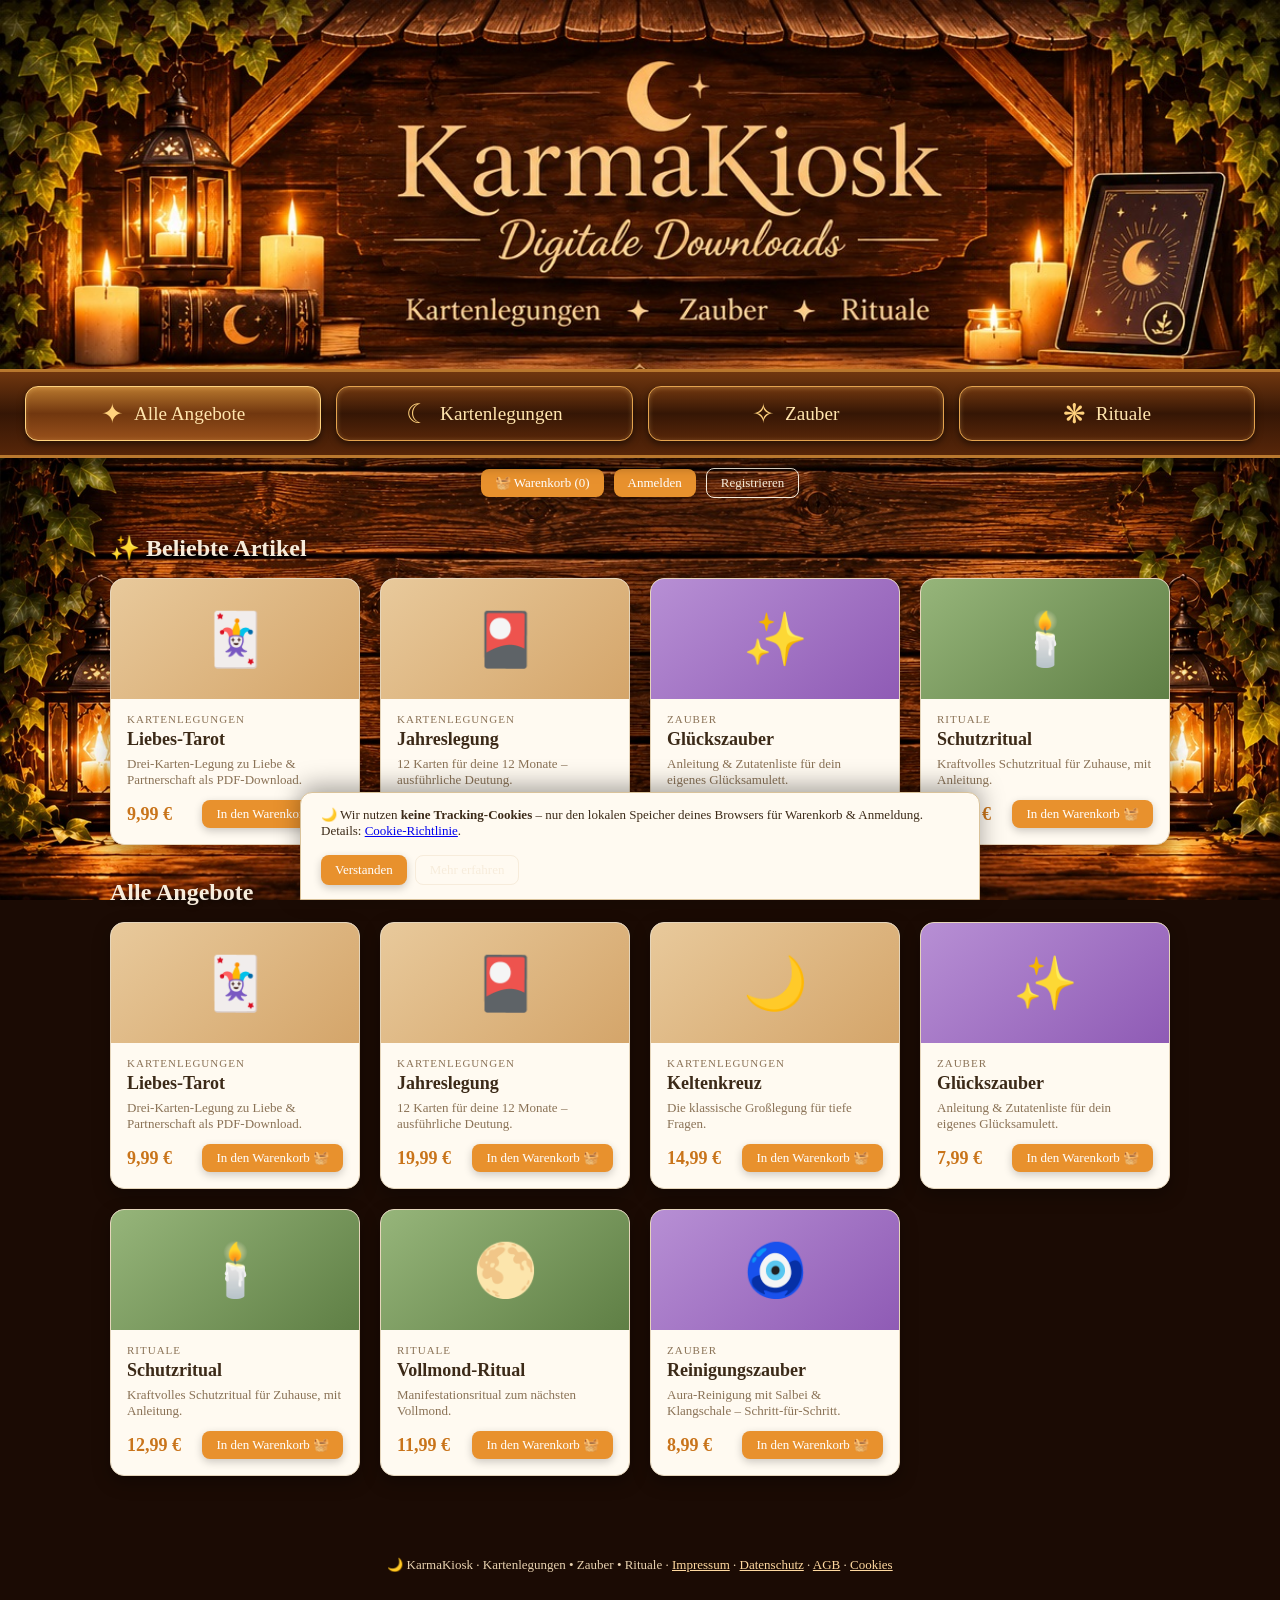
<file: index.html>
<!DOCTYPE html>
<html lang="de">
<head>
    <meta charset="UTF-8">
    <meta name="viewport" content="width=device-width, initial-scale=1.0">
    <title>KarmaKiosk – Digitale Downloads für deine spirituelle Reise</title>
    <link rel="stylesheet" href="css/style.css">
</head>
<body>
<div class="wood-bg">
    <header class="karmakiosk-header">
        <a href="index.html" aria-label="KarmaKiosk Startseite">
            <img
                src="images/karmakiosk-header.jpg"
                alt="KarmaKiosk – Digitale Downloads"
            >
        </a>
    </header>

    <nav class="karmakiosk-navigation">
        <a href="#alle-angebote" data-cat="" class="active">
            <span>✦</span> Alle Angebote
        </a>
        <a href="#kartenlegungen" data-cat="Kartenlegungen">
            <span>☾</span> Kartenlegungen
        </a>
        <a href="#zauber" data-cat="Zauber">
            <span>✧</span> Zauber
        </a>
        <a href="#rituale" data-cat="Rituale">
            <span>❋</span> Rituale
        </a>
    </nav>

    <nav class="user-nav">
        <a class="btn btn-small" href="warenkorb.html">🧺 Warenkorb (<span class="cart-count">0</span>)</a>
        <a class="btn btn-small" href="login.html" id="nav-login">Anmelden</a>
        <a class="btn btn-small btn-outline" href="register.html" id="nav-register">Registrieren</a>
        <a class="btn btn-small" href="admin.html" id="nav-admin" style="display:none">⚙️ Admin</a>
        <span class="user-badge" id="nav-user" style="display:none"></span>
        <button class="btn btn-small btn-outline" id="nav-logout" style="display:none">Abmelden</button>
    </nav>

    <main>
        <section class="section" id="popular-section" style="display:none">
            <h2>✨ Beliebte Artikel</h2>
            <div class="offer-grid" id="popular-grid"></div>
        </section>

        <section class="section">
            <h2 id="offer-heading">Alle Angebote</h2>
            <div class="offer-grid" id="offer-grid"></div>
            <p class="empty" id="offer-empty" style="display:none">In dieser Kategorie gibt es noch keine Angebote. 🌱</p>
        </section>
    </main>

    <footer class="site-footer">
        <p>🌙 KarmaKiosk · Kartenlegungen • Zauber • Rituale · <a href="impressum.html">Impressum</a> · <a href="datenschutz.html">Datenschutz</a> · <a href="agb.html">AGB</a> · <a href="cookies.html">Cookies</a></p>
    </footer>
</div>
<script src="js/shop.js"></script>
<script src="js/cookies.js"></script>
</body>
</html>
</file>
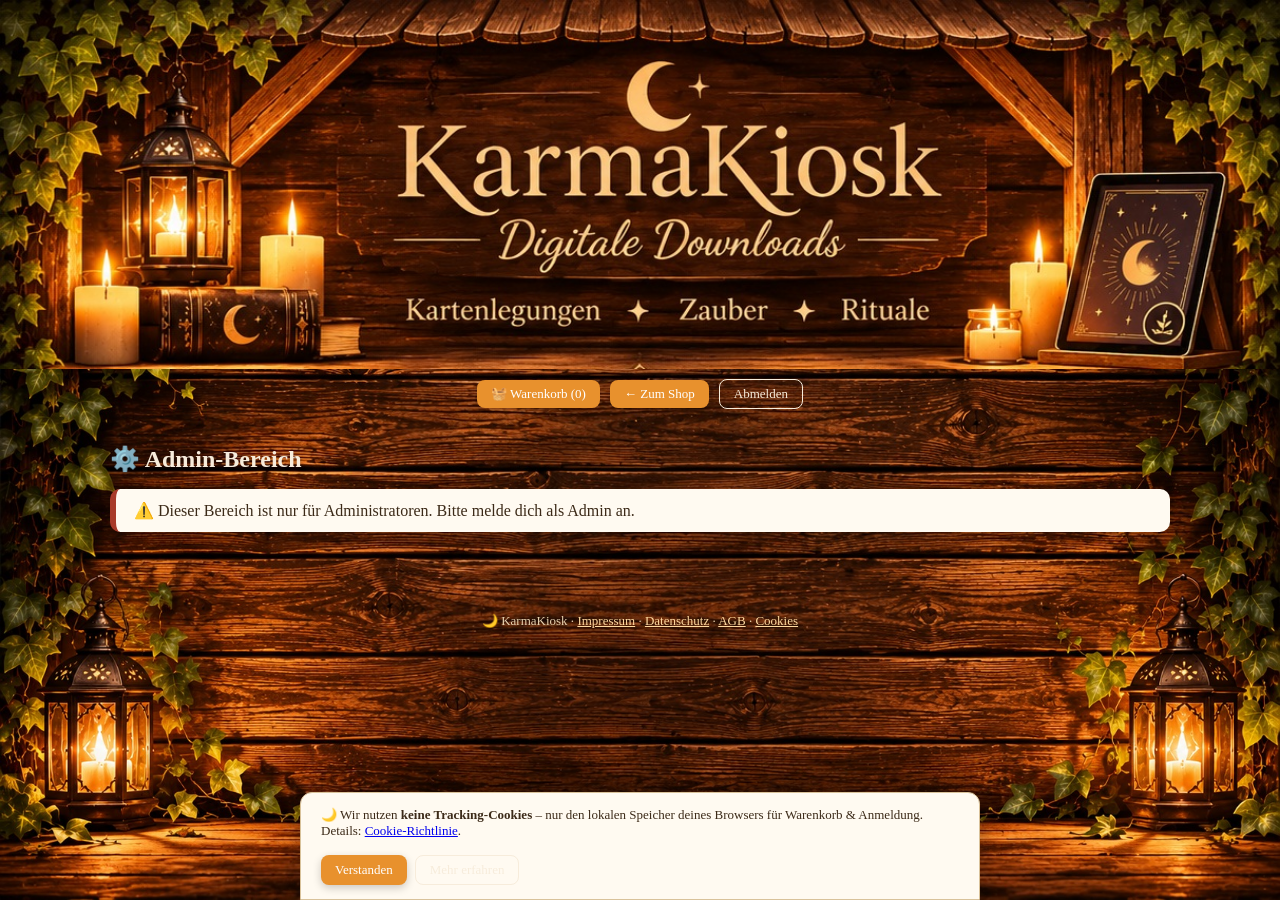
<file: admin.html>
<!DOCTYPE html>
<html lang="de">
<head>
    <meta charset="UTF-8">
    <meta name="viewport" content="width=device-width, initial-scale=1.0">
    <title>Admin-Bereich – KarmaKiosk</title>
    <link rel="stylesheet" href="css/style.css">
</head>
<body>
<div class="wood-bg">
    <header class="karmakiosk-header">
        <a href="index.html" aria-label="KarmaKiosk Startseite">
            <img
                src="images/karmakiosk-header.jpg"
                alt="KarmaKiosk – Digitale Downloads"
            >
        </a>
    </header>
    <nav class="user-nav">
                <a class="btn btn-small" href="warenkorb.html">🧺 Warenkorb (<span class="cart-count">0</span>)</a>
                <a class="btn btn-small" href="index.html">← Zum Shop</a>
                <button class="btn btn-small btn-outline" id="nav-logout" onclick="Shop.logout()">Abmelden</button>
            </nav>

    <main>
        <section class="section">
            <h2>⚙️ Admin-Bereich</h2>
            <p class="flash flash-error" id="no-access" style="display:none">
                ⚠️ Dieser Bereich ist nur für Administratoren. Bitte melde dich als Admin an.
            </p>

            <div id="admin-content">
                <nav class="tabs">
                    <a href="#" class="tab active" id="tab-offers" data-tab="offers">Angebote</a>
                    <a href="#" class="tab" id="tab-users" data-tab="users">Benutzer</a>
                </nav>

                <div id="panel-offers">
                    <div class="admin-actions">
                        <button class="btn" id="btn-new-offer">＋ Neues Angebot</button>
                    </div>

                    <div class="card form-card" id="offer-form-card" style="display:none">
                        <h3 id="offer-form-title">Neues Angebot</h3>
                        <form id="offer-form">
                            <input type="hidden" id="offer-id">
                            <label for="offer-title">Titel *</label>
                            <input type="text" id="offer-title" required>
                            <label for="offer-description">Beschreibung</label>
                            <textarea id="offer-description" rows="4"></textarea>
                            <div class="form-row">
                                <div>
                                    <label for="offer-price">Preis (€)</label>
                                    <input type="text" id="offer-price" placeholder="9,99">
                                </div>
                                <div>
                                    <label for="offer-category">Kategorie</label>
                                    <select id="offer-category">
                                        <option>Kartenlegungen</option>
                                        <option>Zauber</option>
                                        <option>Rituale</option>
                                    </select>
                                </div>
                                <div>
                                    <label for="offer-emoji">Symbol (Emoji)</label>
                                    <input type="text" id="offer-emoji" maxlength="4" value="🔮">
                                </div>
                                <div>
                                    <label for="offer-discount">Rabatt (%)</label>
                                    <input type="number" id="offer-discount" min="0" max="100" step="1" value="0">
                                </div>
                            </div>
                            <div class="form-checks">
                                <label class="check"><input type="checkbox" id="offer-popular"> Als „beliebt“ markieren</label>
                                <label class="check"><input type="checkbox" id="offer-active" checked> Im Shop sichtbar</label>
                            </div>
                            <label for="offer-image">Bild (optional)</label>
                            <input type="file" id="offer-image" accept="image/*">
                            <div class="image-preview" id="image-preview" style="display:none">
                                <img id="image-preview-img" alt="Vorschau">
                                <button type="button" class="btn btn-small btn-danger" id="image-remove">Bild entfernen</button>
                            </div>
                            <div class="form-actions" id="offer-form-actions">
                                <button type="submit" class="btn">Speichern</button>
                                <button type="button" class="btn btn-outline" id="offer-cancel">Abbrechen</button>
                                <button type="button" class="btn btn-danger" id="offer-delete" style="display:none">Entfernen</button>
                            </div>
                        </form>
                    </div>

                    <div class="admin-table-wrap card">
                        <table class="admin-table">
                            <thead>
                                <tr><th>Titel</th><th>Kategorie</th><th>Preis</th><th>Status</th><th>Aktionen</th></tr>
                            </thead>
                            <tbody id="offers-tbody"></tbody>
                        </table>
                    </div>
                </div>

                <div id="panel-users" style="display:none">
                    <div class="admin-table-wrap card">
                        <table class="admin-table">
                            <thead>
                                <tr><th>Benutzername</th><th>E-Mail</th><th>Rolle</th><th>Aktionen</th></tr>
                            </thead>
                            <tbody id="users-tbody"></tbody>
                        </table>
                    </div>
                </div>
            </div>
        </section>
    </main>

    <footer class="site-footer">
        <p>🌙 KarmaKiosk · <a href="impressum.html">Impressum</a> · <a href="datenschutz.html">Datenschutz</a> · <a href="agb.html">AGB</a> · <a href="cookies.html">Cookies</a></p>
    </footer>
</div>
<script src="js/shop.js"></script>
<script src="js/admin.js"></script>
<script src="js/cookies.js"></script>
</body>
</html>
</file>
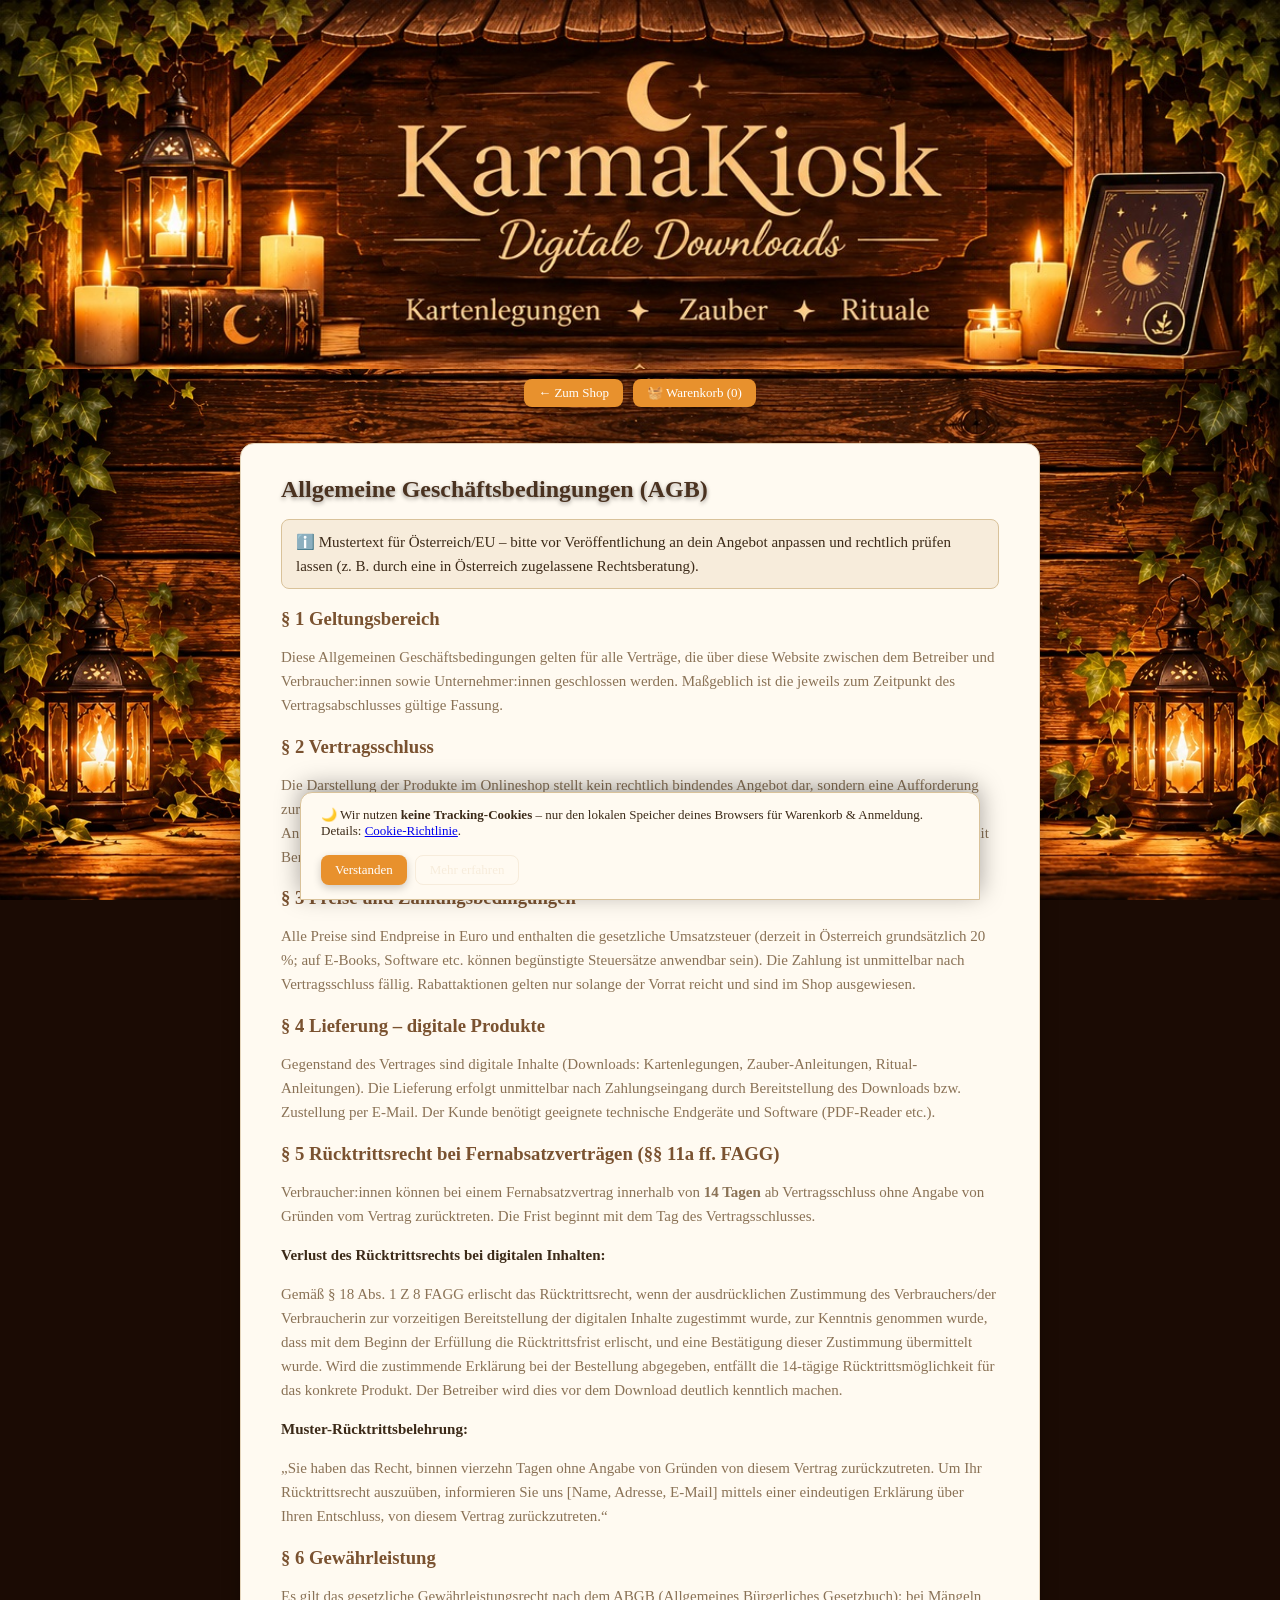
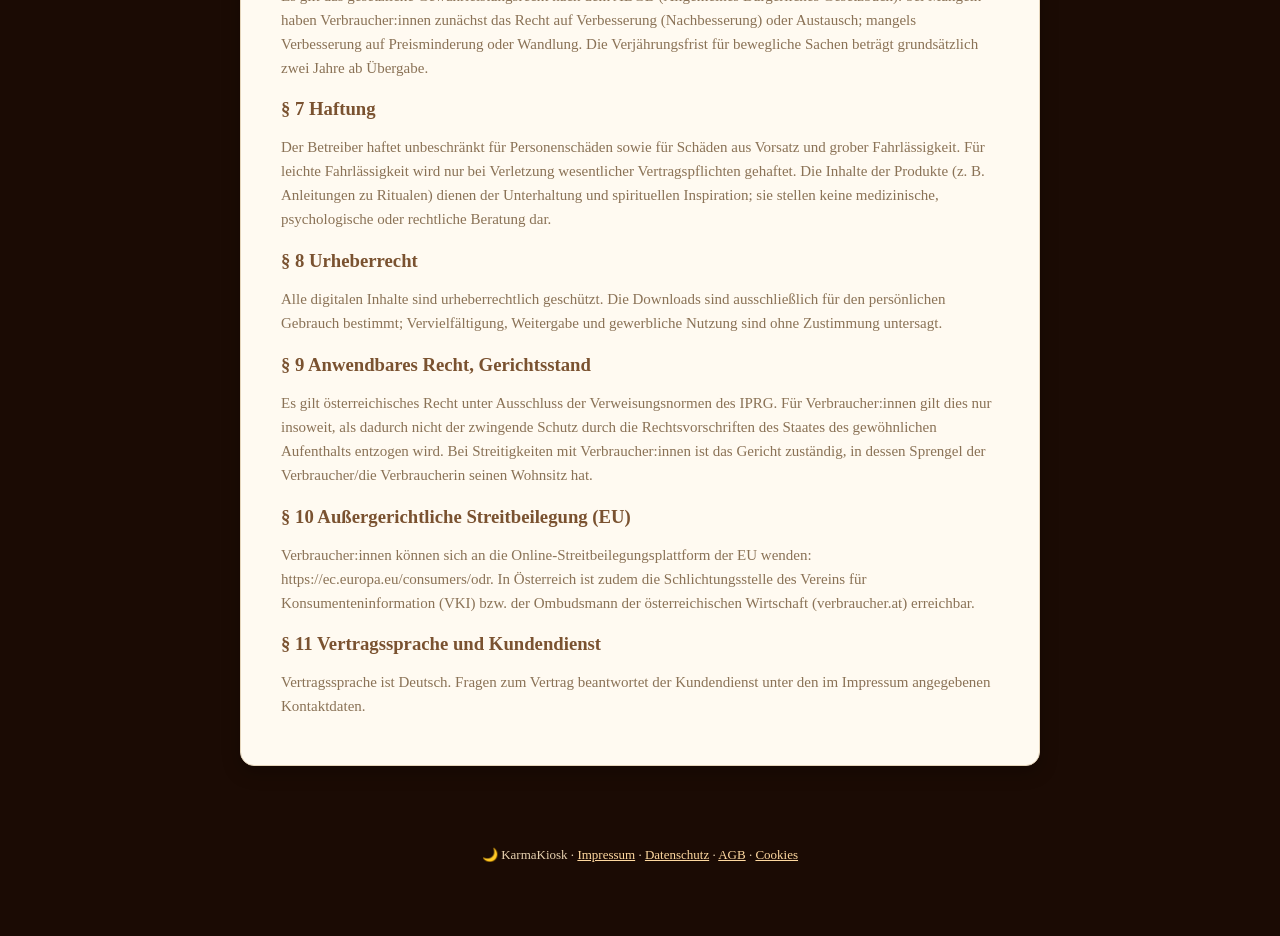
<file: agb.html>
<!DOCTYPE html>
<html lang="de">
<head>
    <meta charset="UTF-8">
    <meta name="viewport" content="width=device-width, initial-scale=1.0">
    <title>AGB – KarmaKiosk</title>
    <link rel="stylesheet" href="css/style.css">
</head>
<body>
<div class="wood-bg">
    <header class="karmakiosk-header">
        <a href="index.html" aria-label="KarmaKiosk Startseite">
            <img
                src="images/karmakiosk-header.jpg"
                alt="KarmaKiosk – Digitale Downloads"
            >
        </a>
    </header>
    <nav class="user-nav">
                <a class="btn btn-small" href="index.html">← Zum Shop</a>
                <a class="btn btn-small" href="warenkorb.html">🧺 Warenkorb (<span class="cart-count">0</span>)</a>
            </nav>

    <main>
        <section class="section">
            <div class="card legal-card">
                <h2>Allgemeine Geschäftsbedingungen (AGB)</h2>
                <p class="legal-note">ℹ️ Mustertext für Österreich/EU – bitte vor Veröffentlichung an dein Angebot anpassen und rechtlich prüfen lassen (z. B. durch eine in Österreich zugelassene Rechtsberatung).</p>

                <h3>§ 1 Geltungsbereich</h3>
                <p class="small-text">Diese Allgemeinen Geschäftsbedingungen gelten für alle Verträge, die über diese Website zwischen dem Betreiber und Verbraucher:innen sowie Unternehmer:innen geschlossen werden. Maßgeblich ist die jeweils zum Zeitpunkt des Vertragsabschlusses gültige Fassung.</p>

                <h3>§ 2 Vertragsschluss</h3>
                <p class="small-text">Die Darstellung der Produkte im Onlineshop stellt kein rechtlich bindendes Angebot dar, sondern eine Aufforderung zur Bestellung. Durch Klick auf „Zur Kasse“ bzw. das Absenden der Bestellung gibt der Kunde ein verbindliches Angebot ab. Der Vertrag kommt durch Annahme durch den Betreiber zustande; bei digitalen Produkten spätestens mit Bereitstellung des Downloads.</p>

                <h3>§ 3 Preise und Zahlungsbedingungen</h3>
                <p class="small-text">Alle Preise sind Endpreise in Euro und enthalten die gesetzliche Umsatzsteuer (derzeit in Österreich grundsätzlich 20 %; auf E-Books, Software etc. können begünstigte Steuersätze anwendbar sein). Die Zahlung ist unmittelbar nach Vertragsschluss fällig. Rabattaktionen gelten nur solange der Vorrat reicht und sind im Shop ausgewiesen.</p>

                <h3>§ 4 Lieferung – digitale Produkte</h3>
                <p class="small-text">Gegenstand des Vertrages sind digitale Inhalte (Downloads: Kartenlegungen, Zauber-Anleitungen, Ritual-Anleitungen). Die Lieferung erfolgt unmittelbar nach Zahlungseingang durch Bereitstellung des Downloads bzw. Zustellung per E-Mail. Der Kunde benötigt geeignete technische Endgeräte und Software (PDF-Reader etc.).</p>

                <h3>§ 5 Rücktrittsrecht bei Fernabsatzverträgen (§§ 11a ff. FAGG)</h3>
                <p class="small-text">Verbraucher:innen können bei einem Fernabsatzvertrag innerhalb von <strong>14 Tagen</strong> ab Vertragsschluss ohne Angabe von Gründen vom Vertrag zurücktreten. Die Frist beginnt mit dem Tag des Vertragsschlusses.</p>
                <p><strong>Verlust des Rücktrittsrechts bei digitalen Inhalten:</strong></p>
                <p class="small-text">Gemäß § 18 Abs. 1 Z 8 FAGG erlischt das Rücktrittsrecht, wenn der ausdrücklichen Zustimmung des Verbrauchers/der Verbraucherin zur vorzeitigen Bereitstellung der digitalen Inhalte zugestimmt wurde, zur Kenntnis genommen wurde, dass mit dem Beginn der Erfüllung die Rücktrittsfrist erlischt, und eine Bestätigung dieser Zustimmung übermittelt wurde. Wird die zustimmende Erklärung bei der Bestellung abgegeben, entfällt die 14-tägige Rücktrittsmöglichkeit für das konkrete Produkt. Der Betreiber wird dies vor dem Download deutlich kenntlich machen.</p>
                <p><strong>Muster-Rücktrittsbelehrung:</strong></p>
                <p class="small-text">„Sie haben das Recht, binnen vierzehn Tagen ohne Angabe von Gründen von diesem Vertrag zurückzutreten. Um Ihr Rücktrittsrecht auszuüben, informieren Sie uns [Name, Adresse, E-Mail] mittels einer eindeutigen Erklärung über Ihren Entschluss, von diesem Vertrag zurückzutreten.“</p>

                <h3>§ 6 Gewährleistung</h3>
                <p class="small-text">Es gilt das gesetzliche Gewährleistungsrecht nach dem ABGB (Allgemeines Bürgerliches Gesetzbuch): bei Mängeln haben Verbraucher:innen zunächst das Recht auf Verbesserung (Nachbesserung) oder Austausch; mangels Verbesserung auf Preisminderung oder Wandlung. Die Verjährungsfrist für bewegliche Sachen beträgt grundsätzlich zwei Jahre ab Übergabe.</p>

                <h3>§ 7 Haftung</h3>
                <p class="small-text">Der Betreiber haftet unbeschränkt für Personenschäden sowie für Schäden aus Vorsatz und grober Fahrlässigkeit. Für leichte Fahrlässigkeit wird nur bei Verletzung wesentlicher Vertragspflichten gehaftet. Die Inhalte der Produkte (z. B. Anleitungen zu Ritualen) dienen der Unterhaltung und spirituellen Inspiration; sie stellen keine medizinische, psychologische oder rechtliche Beratung dar.</p>

                <h3>§ 8 Urheberrecht</h3>
                <p class="small-text">Alle digitalen Inhalte sind urheberrechtlich geschützt. Die Downloads sind ausschließlich für den persönlichen Gebrauch bestimmt; Vervielfältigung, Weitergabe und gewerbliche Nutzung sind ohne Zustimmung untersagt.</p>

                <h3>§ 9 Anwendbares Recht, Gerichtsstand</h3>
                <p class="small-text">Es gilt österreichisches Recht unter Ausschluss der Verweisungsnormen des IPRG. Für Verbraucher:innen gilt dies nur insoweit, als dadurch nicht der zwingende Schutz durch die Rechtsvorschriften des Staates des gewöhnlichen Aufenthalts entzogen wird. Bei Streitigkeiten mit Verbraucher:innen ist das Gericht zuständig, in dessen Sprengel der Verbraucher/die Verbraucherin seinen Wohnsitz hat.</p>

                <h3>§ 10 Außergerichtliche Streitbeilegung (EU)</h3>
                <p class="small-text">Verbraucher:innen können sich an die Online-Streitbeilegungsplattform der EU wenden: https://ec.europa.eu/consumers/odr. In Österreich ist zudem die Schlichtungsstelle des Vereins für Konsumenteninformation (VKI) bzw. der Ombudsmann der österreichischen Wirtschaft (verbraucher.at) erreichbar.</p>

                <h3>§ 11 Vertragssprache und Kundendienst</h3>
                <p class="small-text">Vertragssprache ist Deutsch. Fragen zum Vertrag beantwortet der Kundendienst unter den im Impressum angegebenen Kontaktdaten.</p>
            </div>
        </section>
    </main>

    <footer class="site-footer">
        <p>🌙 KarmaKiosk · <a href="impressum.html">Impressum</a> · <a href="datenschutz.html">Datenschutz</a> · <a href="agb.html">AGB</a> · <a href="cookies.html">Cookies</a></p>
    </footer>
</div>
<script src="js/shop.js"></script>
<script src="js/cookies.js"></script>
</body>
</html>
</file>
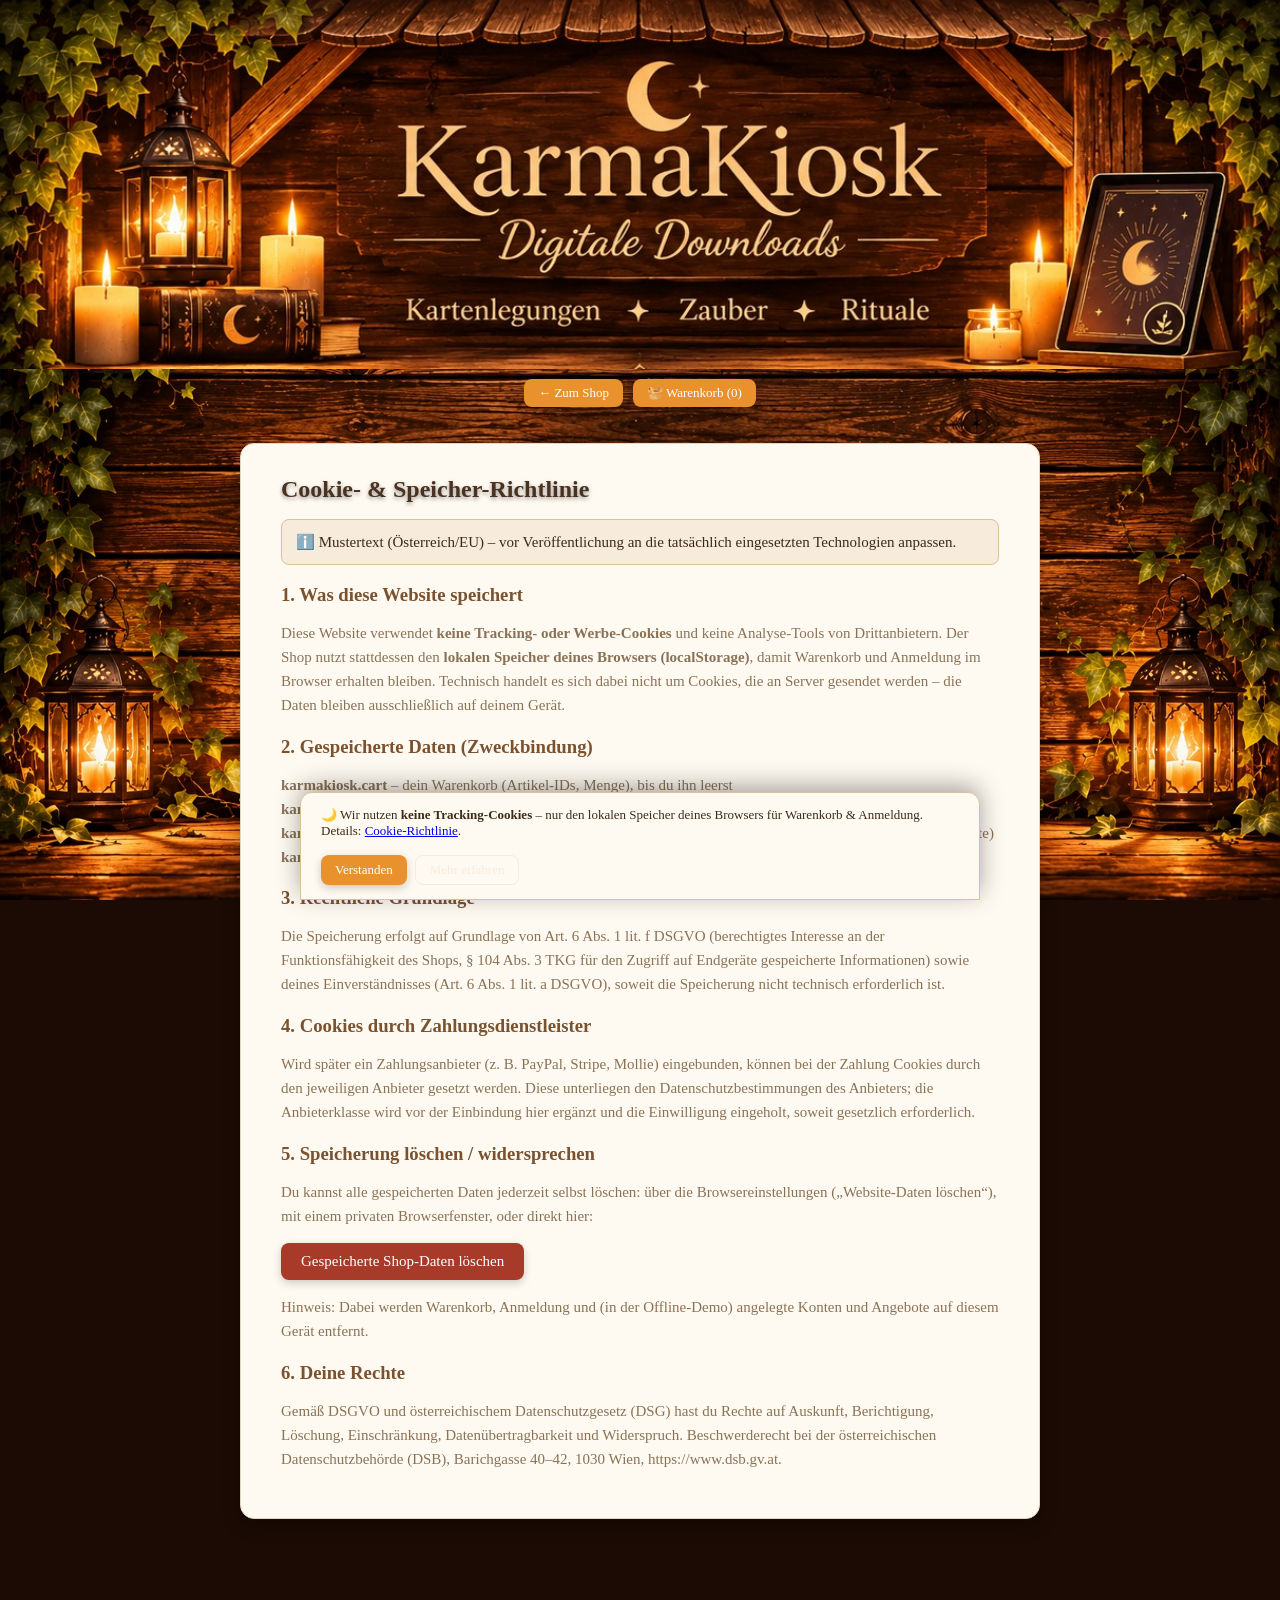
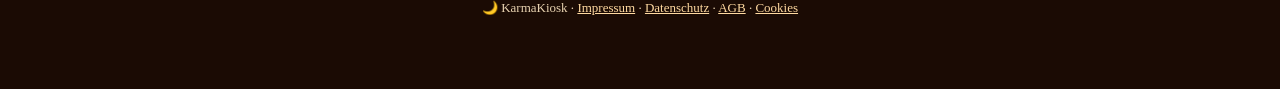
<file: cookies.html>
<!DOCTYPE html>
<html lang="de">
<head>
    <meta charset="UTF-8">
    <meta name="viewport" content="width=device-width, initial-scale=1.0">
    <title>Cookies &amp; lokale Speicherung – KarmaKiosk</title>
    <link rel="stylesheet" href="css/style.css">
</head>
<body>
<div class="wood-bg">
    <header class="karmakiosk-header">
        <a href="index.html" aria-label="KarmaKiosk Startseite">
            <img
                src="images/karmakiosk-header.jpg"
                alt="KarmaKiosk – Digitale Downloads"
            >
        </a>
    </header>
    <nav class="user-nav">
                <a class="btn btn-small" href="index.html">← Zum Shop</a>
                <a class="btn btn-small" href="warenkorb.html">🧺 Warenkorb (<span class="cart-count">0</span>)</a>
            </nav>

    <main>
        <section class="section">
            <div class="card legal-card">
                <h2>Cookie- &amp; Speicher-Richtlinie</h2>
                <p class="legal-note">ℹ️ Mustertext (Österreich/EU) – vor Veröffentlichung an die tatsächlich eingesetzten Technologien anpassen.</p>

                <h3>1. Was diese Website speichert</h3>
                <p class="small-text">Diese Website verwendet <strong>keine Tracking- oder Werbe-Cookies</strong> und keine Analyse-Tools von Drittanbietern. Der Shop nutzt stattdessen den <strong>lokalen Speicher deines Browsers (localStorage)</strong>, damit Warenkorb und Anmeldung im Browser erhalten bleiben. Technisch handelt es sich dabei nicht um Cookies, die an Server gesendet werden – die Daten bleiben ausschließlich auf deinem Gerät.</p>

                <h3>2. Gespeicherte Daten (Zweckbindung)</h3>
                <p class="small-text">
                <strong>karmakiosk.cart</strong> – dein Warenkorb (Artikel-IDs, Menge), bis du ihn leerst<br>
                <strong>karmakiosk.session</strong> – Anmeldung (Benutzer-ID), bis du dich abmeldest<br>
                <strong>karmakiosk.users / offers</strong> – Konten und Angebote der lokalen Shop-Verwaltung (nur für die Offline-/Demo-Variante)<br>
                <strong>karmakiosk.consent</strong> – deine Entscheidung zu diesem Hinweis, damit er nicht erneut erscheint
                </p>

                <h3>3. Rechtliche Grundlage</h3>
                <p class="small-text">Die Speicherung erfolgt auf Grundlage von Art. 6 Abs. 1 lit. f DSGVO (berechtigtes Interesse an der Funktionsfähigkeit des Shops, § 104 Abs. 3 TKG für den Zugriff auf Endgeräte gespeicherte Informationen) sowie deines Einverständnisses (Art. 6 Abs. 1 lit. a DSGVO), soweit die Speicherung nicht technisch erforderlich ist.</p>

                <h3>4. Cookies durch Zahlungsdienstleister</h3>
                <p class="small-text">Wird später ein Zahlungsanbieter (z. B. PayPal, Stripe, Mollie) eingebunden, können bei der Zahlung Cookies durch den jeweiligen Anbieter gesetzt werden. Diese unterliegen den Datenschutzbestimmungen des Anbieters; die Anbieterklasse wird vor der Einbindung hier ergänzt und die Einwilligung eingeholt, soweit gesetzlich erforderlich.</p>

                <h3>5. Speicherung löschen / widersprechen</h3>
                <p class="small-text">Du kannst alle gespeicherten Daten jederzeit selbst löschen: über die Browsereinstellungen („Website-Daten löschen“), mit einem privaten Browserfenster, oder direkt hier:</p>
                <p><button class="btn btn-danger" id="btn-clear-storage">Gespeicherte Shop-Daten löschen</button></p>
                <p class="small-text">Hinweis: Dabei werden Warenkorb, Anmeldung und (in der Offline-Demo) angelegte Konten und Angebote auf diesem Gerät entfernt.</p>

                <h3>6. Deine Rechte</h3>
                <p class="small-text">Gemäß DSGVO und österreichischem Datenschutzgesetz (DSG) hast du Rechte auf Auskunft, Berichtigung, Löschung, Einschränkung, Datenübertragbarkeit und Widerspruch. Beschwerderecht bei der österreichischen Datenschutzbehörde (DSB), Barichgasse 40–42, 1030 Wien, https://www.dsb.gv.at.</p>
            </div>
        </section>
    </main>

    <footer class="site-footer">
        <p>🌙 KarmaKiosk · <a href="impressum.html">Impressum</a> · <a href="datenschutz.html">Datenschutz</a> · <a href="agb.html">AGB</a> · <a href="cookies.html">Cookies</a></p>
    </footer>
</div>
<script src="js/shop.js"></script>
<script src="js/cookies.js"></script>
</body>
</html>
</file>
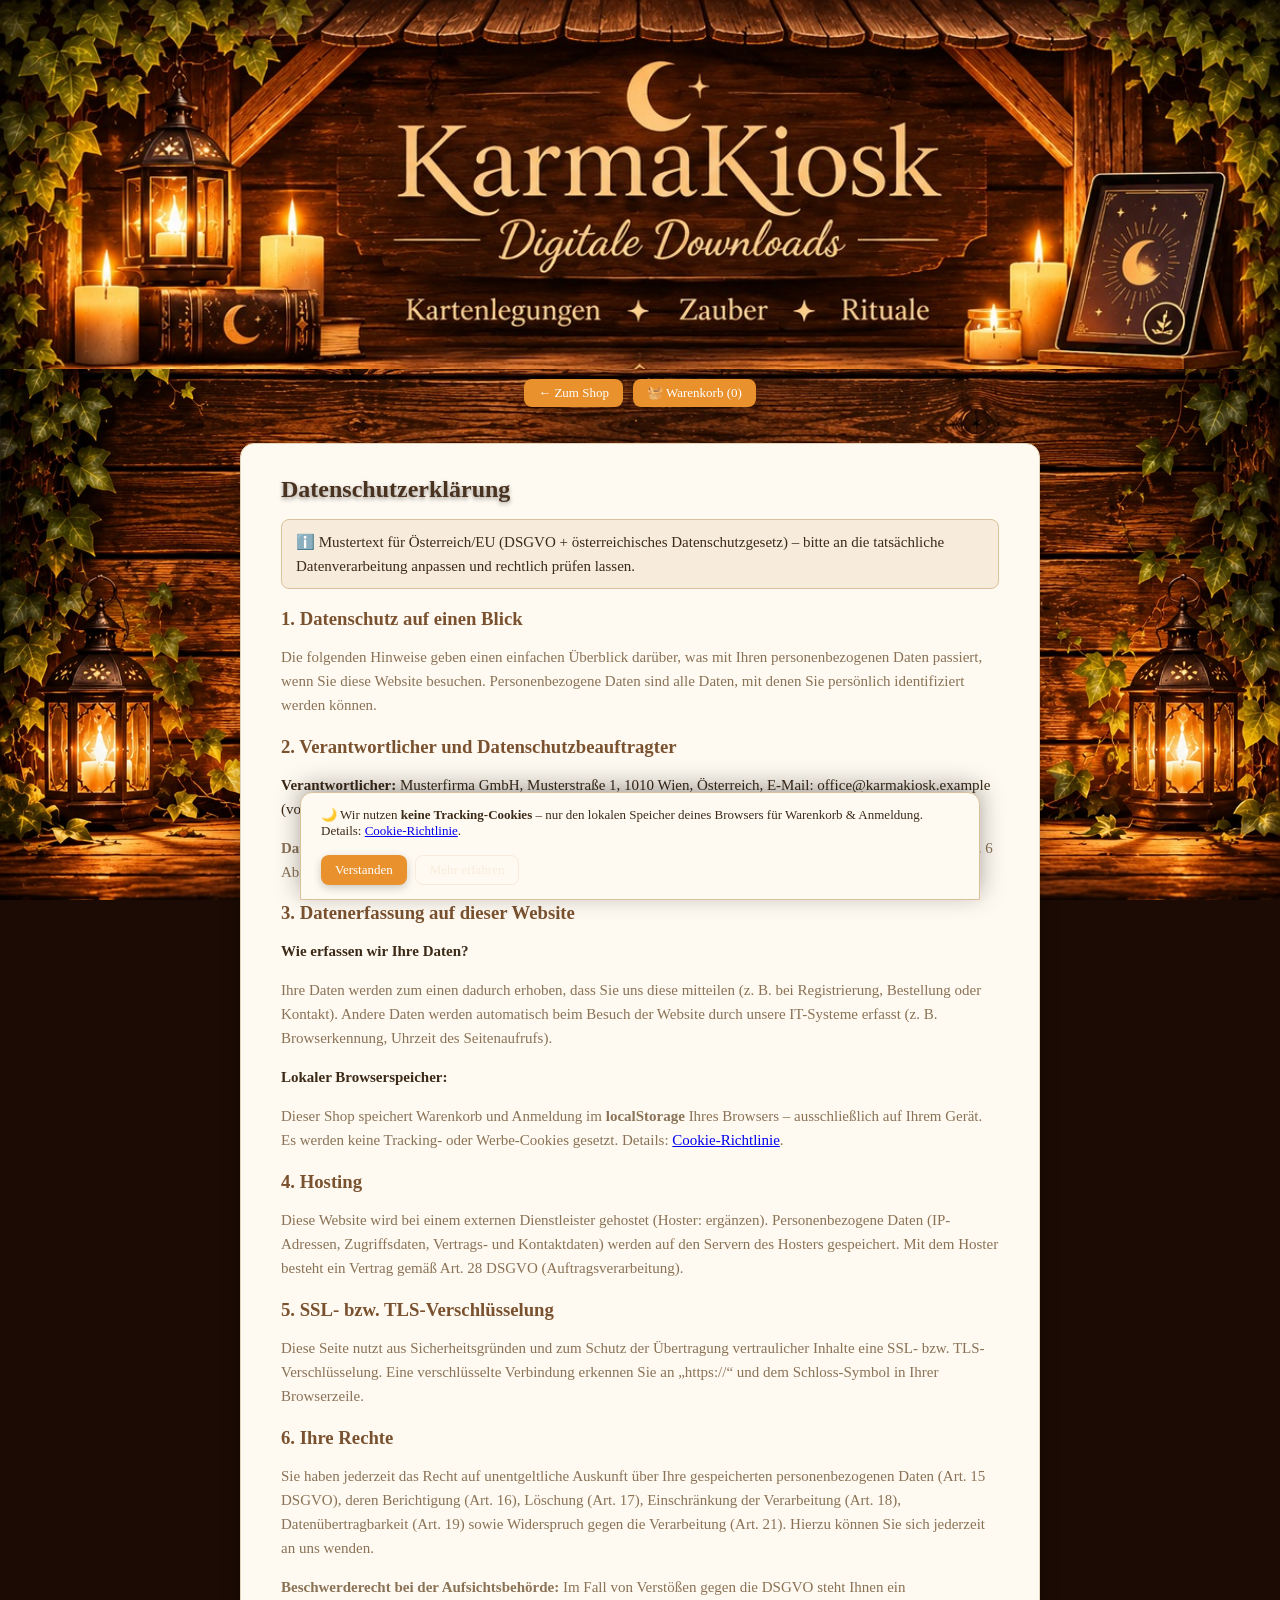
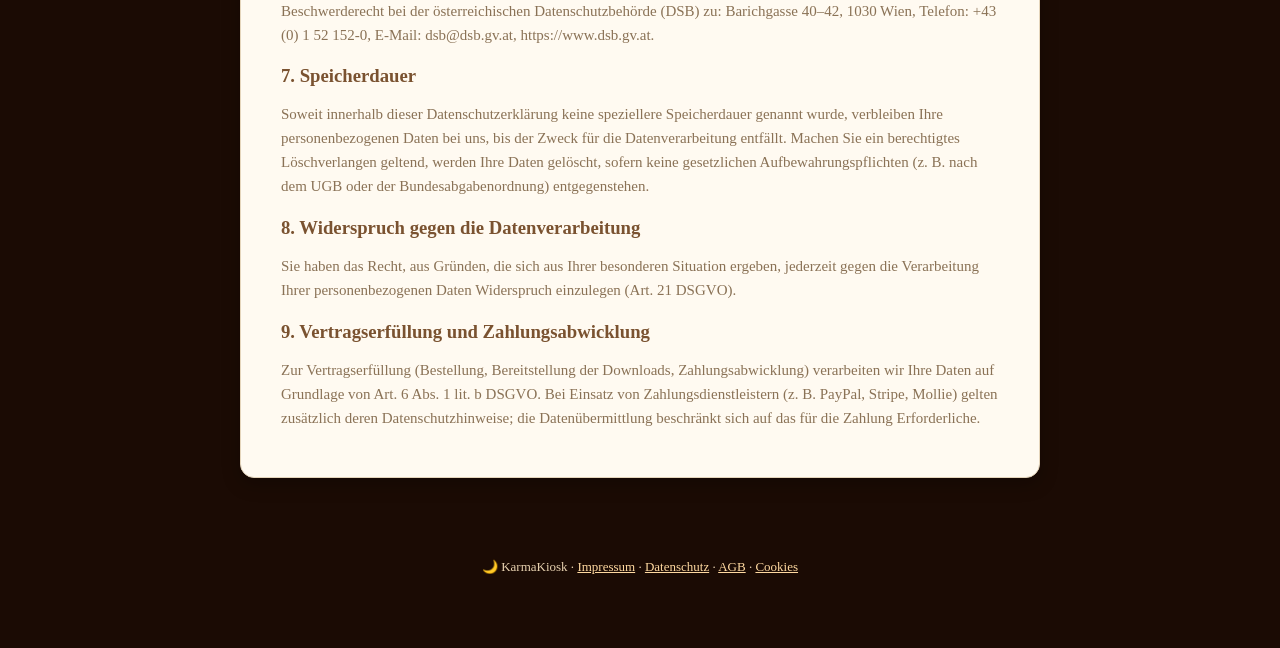
<file: datenschutz.html>
<!DOCTYPE html>
<html lang="de">
<head>
    <meta charset="UTF-8">
    <meta name="viewport" content="width=device-width, initial-scale=1.0">
    <title>Datenschutzerklärung – KarmaKiosk</title>
    <link rel="stylesheet" href="css/style.css">
</head>
<body>
<div class="wood-bg">
    <header class="karmakiosk-header">
        <a href="index.html" aria-label="KarmaKiosk Startseite">
            <img
                src="images/karmakiosk-header.jpg"
                alt="KarmaKiosk – Digitale Downloads"
            >
        </a>
    </header>
    <nav class="user-nav">
                <a class="btn btn-small" href="index.html">← Zum Shop</a>
                <a class="btn btn-small" href="warenkorb.html">🧺 Warenkorb (<span class="cart-count">0</span>)</a>
            </nav>

    <main>
        <section class="section">
            <div class="card legal-card">
                <h2>Datenschutzerklärung</h2>
                <p class="legal-note">ℹ️ Mustertext für Österreich/EU (DSGVO + österreichisches Datenschutzgesetz) – bitte an die tatsächliche Datenverarbeitung anpassen und rechtlich prüfen lassen.</p>

                <h3>1. Datenschutz auf einen Blick</h3>
                <p class="small-text">Die folgenden Hinweise geben einen einfachen Überblick darüber, was mit Ihren personenbezogenen Daten passiert, wenn Sie diese Website besuchen. Personenbezogene Daten sind alle Daten, mit denen Sie persönlich identifiziert werden können.</p>

                <h3>2. Verantwortlicher und Datenschutzbeauftragter</h3>
                <p><strong>Verantwortlicher:</strong> Musterfirma GmbH, Musterstraße 1, 1010 Wien, Österreich, E-Mail: office@karmakiosk.example (vollständige Angaben im <a href="impressum.html">Impressum</a>).</p>
                <p class="small-text"><strong>Datenschutzbeauftragter:</strong> (sofern bestellt – Name und Kontakt ergänzen). Rechtsgrundlagen der Verarbeitung: Art. 6 Abs. 1 lit. a, b und f DSGVO in Verbindung mit dem österreichischen Datenschutzgesetz (DSG).</p>

                <h3>3. Datenerfassung auf dieser Website</h3>
                <p><strong>Wie erfassen wir Ihre Daten?</strong></p>
                <p class="small-text">Ihre Daten werden zum einen dadurch erhoben, dass Sie uns diese mitteilen (z. B. bei Registrierung, Bestellung oder Kontakt). Andere Daten werden automatisch beim Besuch der Website durch unsere IT-Systeme erfasst (z. B. Browserkennung, Uhrzeit des Seitenaufrufs).</p>
                <p><strong>Lokaler Browserspeicher:</strong></p>
                <p class="small-text">Dieser Shop speichert Warenkorb und Anmeldung im <strong>localStorage</strong> Ihres Browsers – ausschließlich auf Ihrem Gerät. Es werden keine Tracking- oder Werbe-Cookies gesetzt. Details: <a href="cookies.html">Cookie-Richtlinie</a>.</p>

                <h3>4. Hosting</h3>
                <p class="small-text">Diese Website wird bei einem externen Dienstleister gehostet (Hoster: ergänzen). Personenbezogene Daten (IP-Adressen, Zugriffsdaten, Vertrags- und Kontaktdaten) werden auf den Servern des Hosters gespeichert. Mit dem Hoster besteht ein Vertrag gemäß Art. 28 DSGVO (Auftragsverarbeitung).</p>

                <h3>5. SSL- bzw. TLS-Verschlüsselung</h3>
                <p class="small-text">Diese Seite nutzt aus Sicherheitsgründen und zum Schutz der Übertragung vertraulicher Inhalte eine SSL- bzw. TLS-Verschlüsselung. Eine verschlüsselte Verbindung erkennen Sie an „https://“ und dem Schloss-Symbol in Ihrer Browserzeile.</p>

                <h3>6. Ihre Rechte</h3>
                <p class="small-text">Sie haben jederzeit das Recht auf unentgeltliche Auskunft über Ihre gespeicherten personenbezogenen Daten (Art. 15 DSGVO), deren Berichtigung (Art. 16), Löschung (Art. 17), Einschränkung der Verarbeitung (Art. 18), Datenübertragbarkeit (Art. 19) sowie Widerspruch gegen die Verarbeitung (Art. 21). Hierzu können Sie sich jederzeit an uns wenden.</p>
                <p class="small-text"><strong>Beschwerderecht bei der Aufsichtsbehörde:</strong> Im Fall von Verstößen gegen die DSGVO steht Ihnen ein Beschwerderecht bei der österreichischen Datenschutzbehörde (DSB) zu: Barichgasse 40–42, 1030 Wien, Telefon: +43 (0) 1 52 152-0, E-Mail: dsb@dsb.gv.at, https://www.dsb.gv.at.</p>

                <h3>7. Speicherdauer</h3>
                <p class="small-text">Soweit innerhalb dieser Datenschutzerklärung keine speziellere Speicherdauer genannt wurde, verbleiben Ihre personenbezogenen Daten bei uns, bis der Zweck für die Datenverarbeitung entfällt. Machen Sie ein berechtigtes Löschverlangen geltend, werden Ihre Daten gelöscht, sofern keine gesetzlichen Aufbewahrungspflichten (z. B. nach dem UGB oder der Bundesabgabenordnung) entgegenstehen.</p>

                <h3>8. Widerspruch gegen die Datenverarbeitung</h3>
                <p class="small-text">Sie haben das Recht, aus Gründen, die sich aus Ihrer besonderen Situation ergeben, jederzeit gegen die Verarbeitung Ihrer personenbezogenen Daten Widerspruch einzulegen (Art. 21 DSGVO).</p>

                <h3>9. Vertragserfüllung und Zahlungsabwicklung</h3>
                <p class="small-text">Zur Vertragserfüllung (Bestellung, Bereitstellung der Downloads, Zahlungsabwicklung) verarbeiten wir Ihre Daten auf Grundlage von Art. 6 Abs. 1 lit. b DSGVO. Bei Einsatz von Zahlungsdienstleistern (z. B. PayPal, Stripe, Mollie) gelten zusätzlich deren Datenschutzhinweise; die Datenübermittlung beschränkt sich auf das für die Zahlung Erforderliche.</p>
            </div>
        </section>
    </main>

    <footer class="site-footer">
        <p>🌙 KarmaKiosk · <a href="impressum.html">Impressum</a> · <a href="datenschutz.html">Datenschutz</a> · <a href="agb.html">AGB</a> · <a href="cookies.html">Cookies</a></p>
    </footer>
</div>
<script src="js/shop.js"></script>
<script src="js/cookies.js"></script>
</body>
</html>
</file>
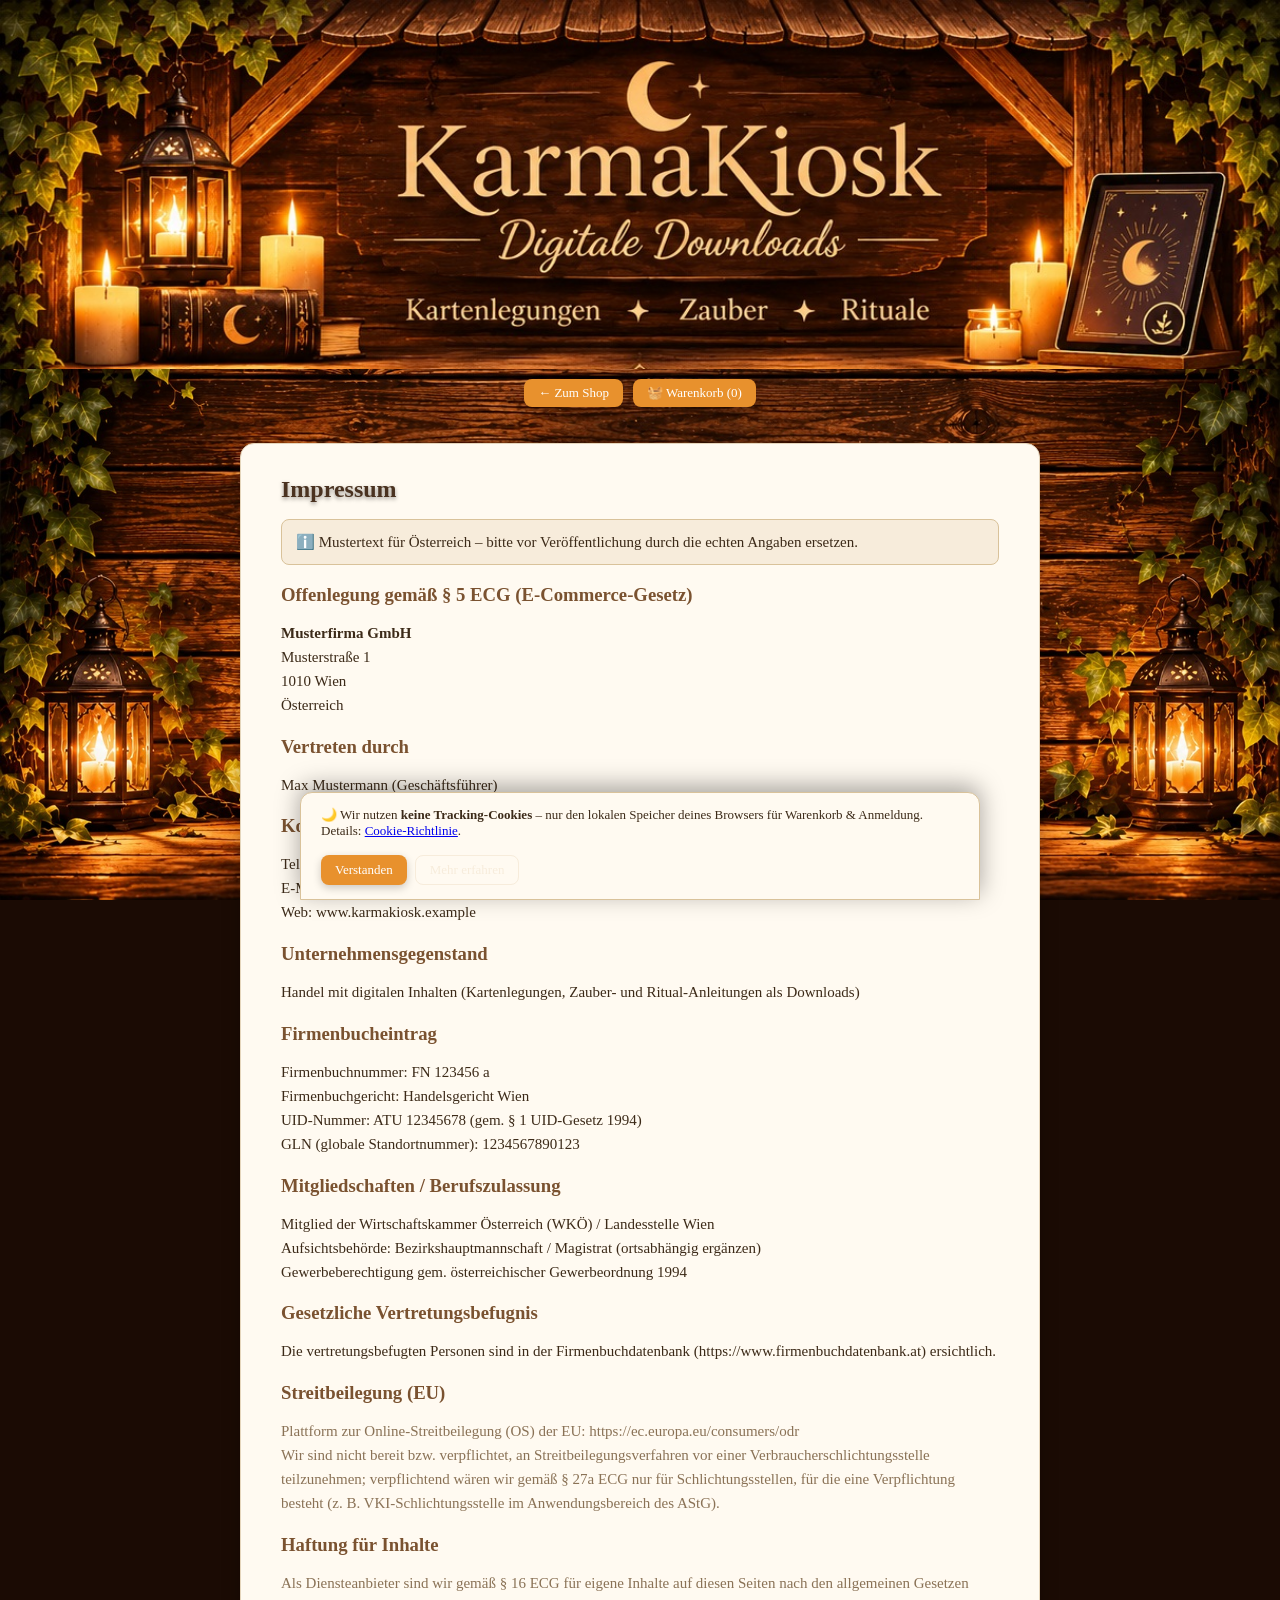
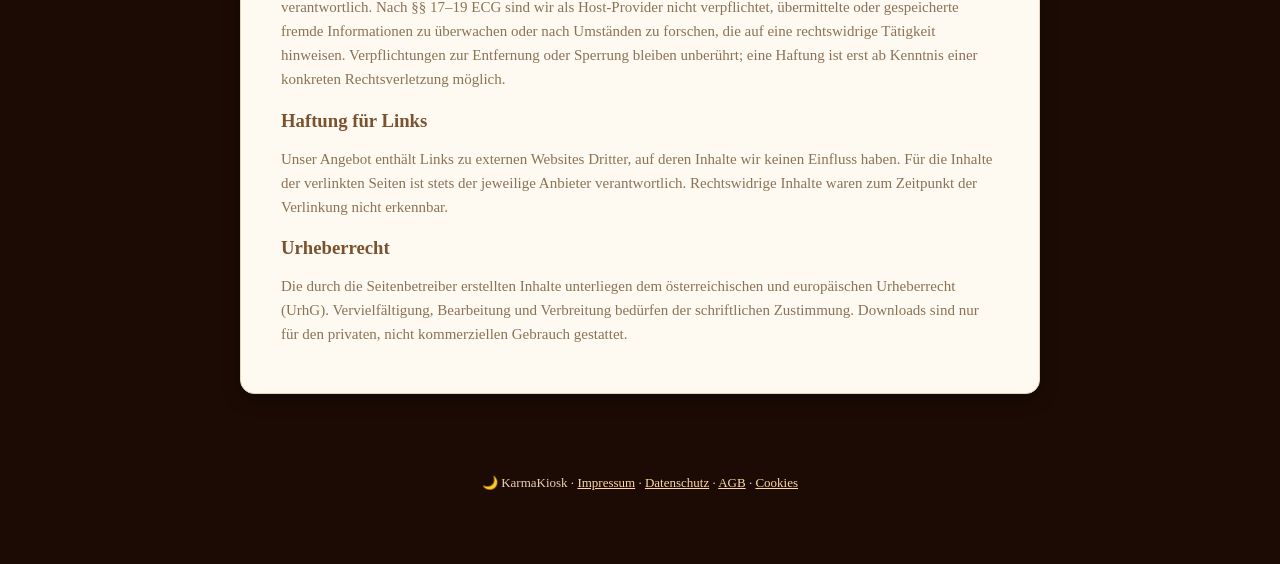
<file: impressum.html>
<!DOCTYPE html>
<html lang="de">
<head>
    <meta charset="UTF-8">
    <meta name="viewport" content="width=device-width, initial-scale=1.0">
    <title>Impressum – KarmaKiosk</title>
    <link rel="stylesheet" href="css/style.css">
</head>
<body>
<div class="wood-bg">
    <header class="karmakiosk-header">
        <a href="index.html" aria-label="KarmaKiosk Startseite">
            <img
                src="images/karmakiosk-header.jpg"
                alt="KarmaKiosk – Digitale Downloads"
            >
        </a>
    </header>
    <nav class="user-nav">
                <a class="btn btn-small" href="index.html">← Zum Shop</a>
                <a class="btn btn-small" href="warenkorb.html">🧺 Warenkorb (<span class="cart-count">0</span>)</a>
            </nav>

    <main>
        <section class="section">
            <div class="card legal-card">
                <h2>Impressum</h2>
                <p class="legal-note">ℹ️ Mustertext für Österreich – bitte vor Veröffentlichung durch die echten Angaben ersetzen.</p>

                <h3>Offenlegung gemäß § 5 ECG (E-Commerce-Gesetz)</h3>
                <p><strong>Musterfirma GmbH</strong><br>
                Musterstraße 1<br>
                1010 Wien<br>
                Österreich</p>

                <h3>Vertreten durch</h3>
                <p>Max Mustermann (Geschäftsführer)</p>

                <h3>Kontakt</h3>
                <p>Telefon: +43 (0) 1 2345678<br>
                E-Mail: office@karmakiosk.example<br>
                Web: www.karmakiosk.example</p>

                <h3>Unternehmensgegenstand</h3>
                <p>Handel mit digitalen Inhalten (Kartenlegungen, Zauber- und Ritual-Anleitungen als Downloads)</p>

                <h3>Firmenbucheintrag</h3>
                <p>Firmenbuchnummer: FN 123456 a<br>
                Firmenbuchgericht: Handelsgericht Wien<br>
                UID-Nummer: ATU 12345678 (gem. § 1 UID-Gesetz 1994)<br>
                GLN (globale Standortnummer): 1234567890123</p>

                <h3>Mitgliedschaften / Berufszulassung</h3>
                <p>Mitglied der Wirtschaftskammer Österreich (WKÖ) / Landesstelle Wien<br>
                Aufsichtsbehörde: Bezirkshauptmannschaft / Magistrat (ortsabhängig ergänzen)<br>
                Gewerbeberechtigung gem. österreichischer Gewerbeordnung 1994</p>

                <h3>Gesetzliche Vertretungsbefugnis</h3>
                <p>Die vertretungsbefugten Personen sind in der Firmenbuchdatenbank (https://www.firmenbuchdatenbank.at) ersichtlich.</p>

                <h3>Streitbeilegung (EU)</h3>
                <p class="small-text">Plattform zur Online-Streitbeilegung (OS) der EU: https://ec.europa.eu/consumers/odr<br>
                Wir sind nicht bereit bzw. verpflichtet, an Streitbeilegungsverfahren vor einer Verbraucherschlichtungsstelle teilzunehmen; verpflichtend wären wir gemäß § 27a ECG nur für Schlichtungsstellen, für die eine Verpflichtung besteht (z. B. VKI-Schlichtungsstelle im Anwendungsbereich des AStG).</p>

                <h3>Haftung für Inhalte</h3>
                <p class="small-text">Als Diensteanbieter sind wir gemäß § 16 ECG für eigene Inhalte auf diesen Seiten nach den allgemeinen Gesetzen verantwortlich. Nach §§ 17–19 ECG sind wir als Host-Provider nicht verpflichtet, übermittelte oder gespeicherte fremde Informationen zu überwachen oder nach Umständen zu forschen, die auf eine rechtswidrige Tätigkeit hinweisen. Verpflichtungen zur Entfernung oder Sperrung bleiben unberührt; eine Haftung ist erst ab Kenntnis einer konkreten Rechtsverletzung möglich.</p>

                <h3>Haftung für Links</h3>
                <p class="small-text">Unser Angebot enthält Links zu externen Websites Dritter, auf deren Inhalte wir keinen Einfluss haben. Für die Inhalte der verlinkten Seiten ist stets der jeweilige Anbieter verantwortlich. Rechtswidrige Inhalte waren zum Zeitpunkt der Verlinkung nicht erkennbar.</p>

                <h3>Urheberrecht</h3>
                <p class="small-text">Die durch die Seitenbetreiber erstellten Inhalte unterliegen dem österreichischen und europäischen Urheberrecht (UrhG). Vervielfältigung, Bearbeitung und Verbreitung bedürfen der schriftlichen Zustimmung. Downloads sind nur für den privaten, nicht kommerziellen Gebrauch gestattet.</p>
            </div>
        </section>
    </main>

    <footer class="site-footer">
        <p>🌙 KarmaKiosk · <a href="impressum.html">Impressum</a> · <a href="datenschutz.html">Datenschutz</a> · <a href="agb.html">AGB</a> · <a href="cookies.html">Cookies</a></p>
    </footer>
</div>
<script src="js/shop.js"></script>
<script src="js/cookies.js"></script>
</body>
</html>
</file>
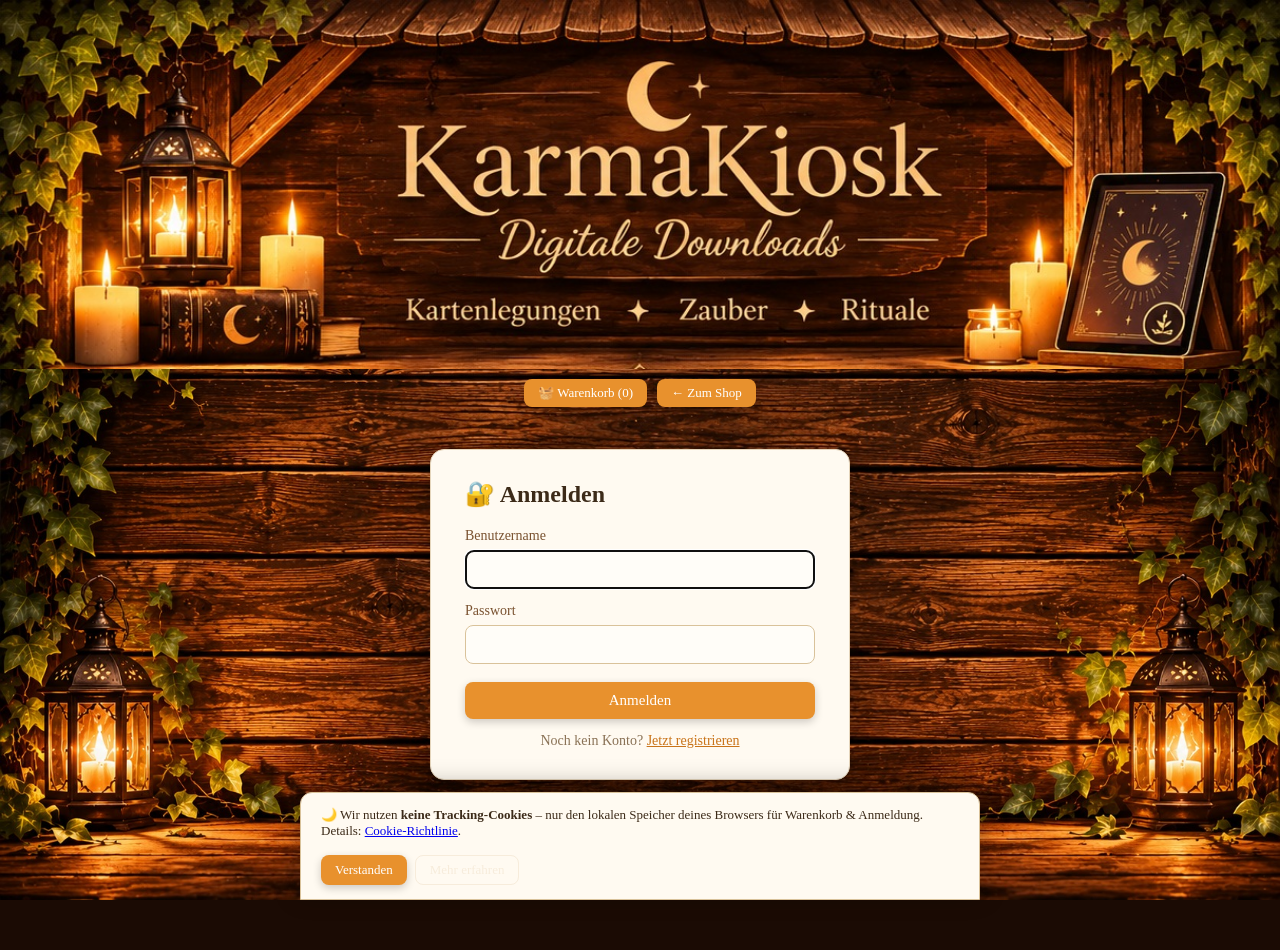
<file: login.html>
<!DOCTYPE html>
<html lang="de">
<head>
    <meta charset="UTF-8">
    <meta name="viewport" content="width=device-width, initial-scale=1.0">
    <title>Anmelden – KarmaKiosk</title>
    <link rel="stylesheet" href="css/style.css">
</head>
<body>
<div class="wood-bg">
    <header class="karmakiosk-header">
        <a href="index.html" aria-label="KarmaKiosk Startseite">
            <img
                src="images/karmakiosk-header.jpg"
                alt="KarmaKiosk – Digitale Downloads"
            >
        </a>
    </header>
    <nav class="user-nav">
                <a class="btn btn-small" href="warenkorb.html">🧺 Warenkorb (<span class="cart-count">0</span>)</a>
                <a class="btn btn-small" href="index.html">← Zum Shop</a>
            </nav>

    <main>
        <section class="auth-card card">
            <h2>🔐 Anmelden</h2>
            <p class="flash flash-error" id="login-error" style="display:none"></p>
            <form id="login-form">
                <label for="username">Benutzername</label>
                <input type="text" id="username" required autofocus>
                <label for="password">Passwort</label>
                <input type="password" id="password" required>
                <button type="submit" class="btn">Anmelden</button>
            </form>
            <p class="auth-hint">Noch kein Konto? <a href="register.html">Jetzt registrieren</a></p>
        </section>
    </main>

    <footer class="site-footer">
        <p>🌙 KarmaKiosk · <a href="impressum.html">Impressum</a> · <a href="datenschutz.html">Datenschutz</a> · <a href="agb.html">AGB</a> · <a href="cookies.html">Cookies</a></p>
    </footer>
</div>
<script src="js/shop.js"></script>
<script src="js/auth.js"></script>
<script src="js/cookies.js"></script>
</body>
</html>
</file>
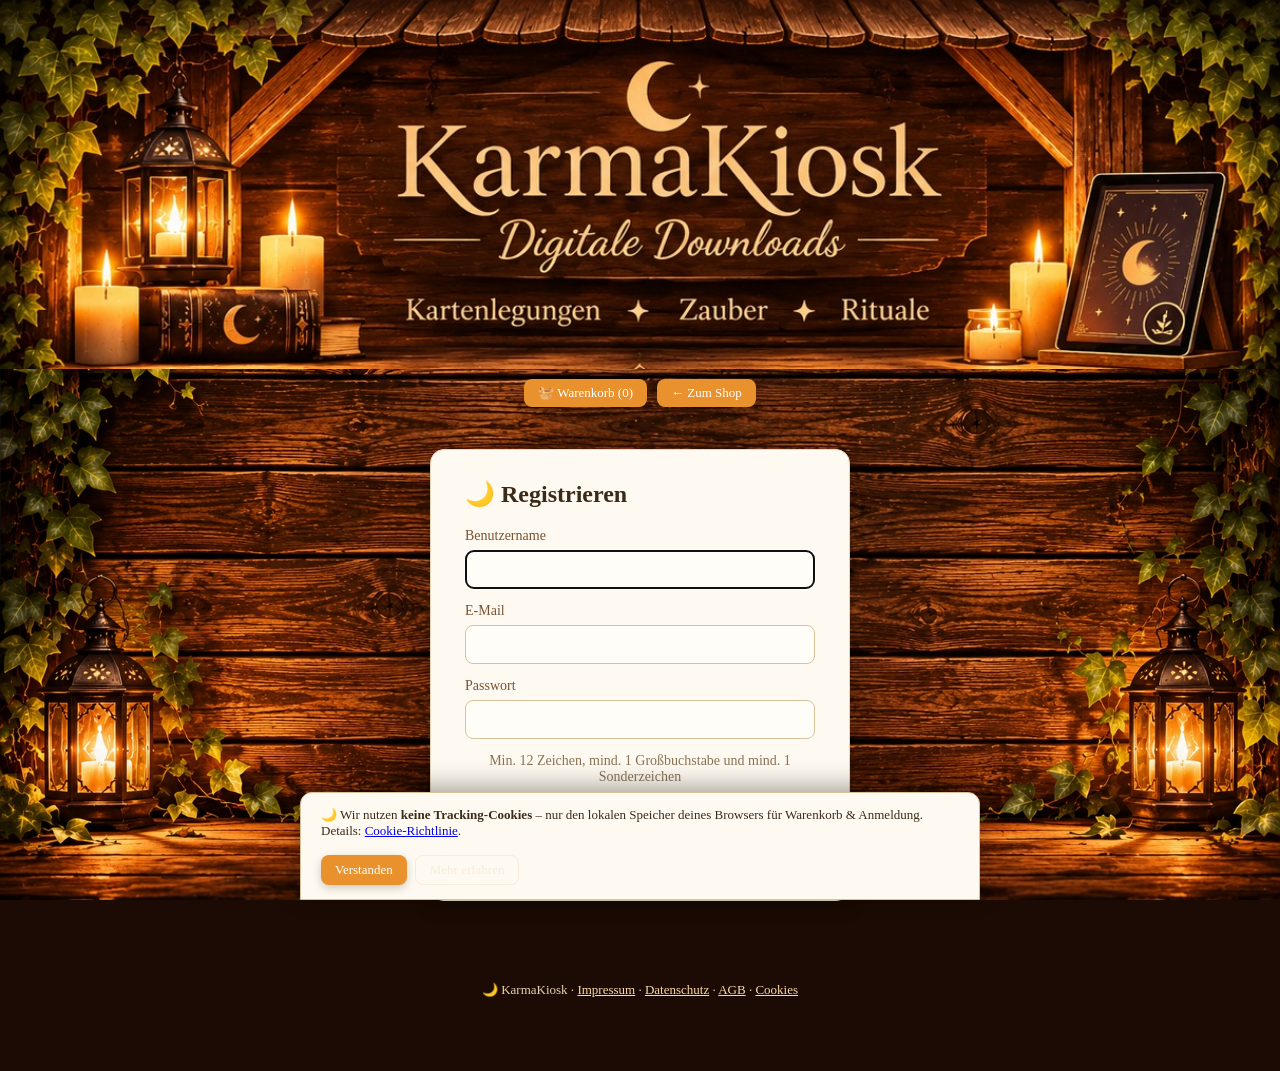
<file: register.html>
<!DOCTYPE html>
<html lang="de">
<head>
    <meta charset="UTF-8">
    <meta name="viewport" content="width=device-width, initial-scale=1.0">
    <title>Registrieren – KarmaKiosk</title>
    <link rel="stylesheet" href="css/style.css">
</head>
<body>
<div class="wood-bg">
    <header class="karmakiosk-header">
        <a href="index.html" aria-label="KarmaKiosk Startseite">
            <img
                src="images/karmakiosk-header.jpg"
                alt="KarmaKiosk – Digitale Downloads"
            >
        </a>
    </header>
    <nav class="user-nav">
                <a class="btn btn-small" href="warenkorb.html">🧺 Warenkorb (<span class="cart-count">0</span>)</a>
                <a class="btn btn-small" href="index.html">← Zum Shop</a>
            </nav>

    <main>
        <section class="auth-card card">
            <h2>🌙 Registrieren</h2>
            <p class="flash flash-error" id="register-error" style="display:none"></p>
            <form id="register-form">
                <label for="username">Benutzername</label>
                <input type="text" id="username" required autofocus>
                <label for="email">E-Mail</label>
                <input type="email" id="email" required>
                <label for="password">Passwort</label>
                <input type="password" id="password" required>
                <p class="auth-hint">Min. 12 Zeichen, mind. 1 Großbuchstabe und mind. 1 Sonderzeichen</p>
                <button type="submit" class="btn">Konto erstellen</button>
            </form>
            <p class="auth-hint">Schon dabei? <a href="login.html">Hier anmelden</a></p>
        </section>
    </main>

    <footer class="site-footer">
        <p>🌙 KarmaKiosk · <a href="impressum.html">Impressum</a> · <a href="datenschutz.html">Datenschutz</a> · <a href="agb.html">AGB</a> · <a href="cookies.html">Cookies</a></p>
    </footer>
</div>
<script src="js/shop.js"></script>
<script src="js/auth.js"></script>
<script src="js/cookies.js"></script>
</body>
</html>
</file>
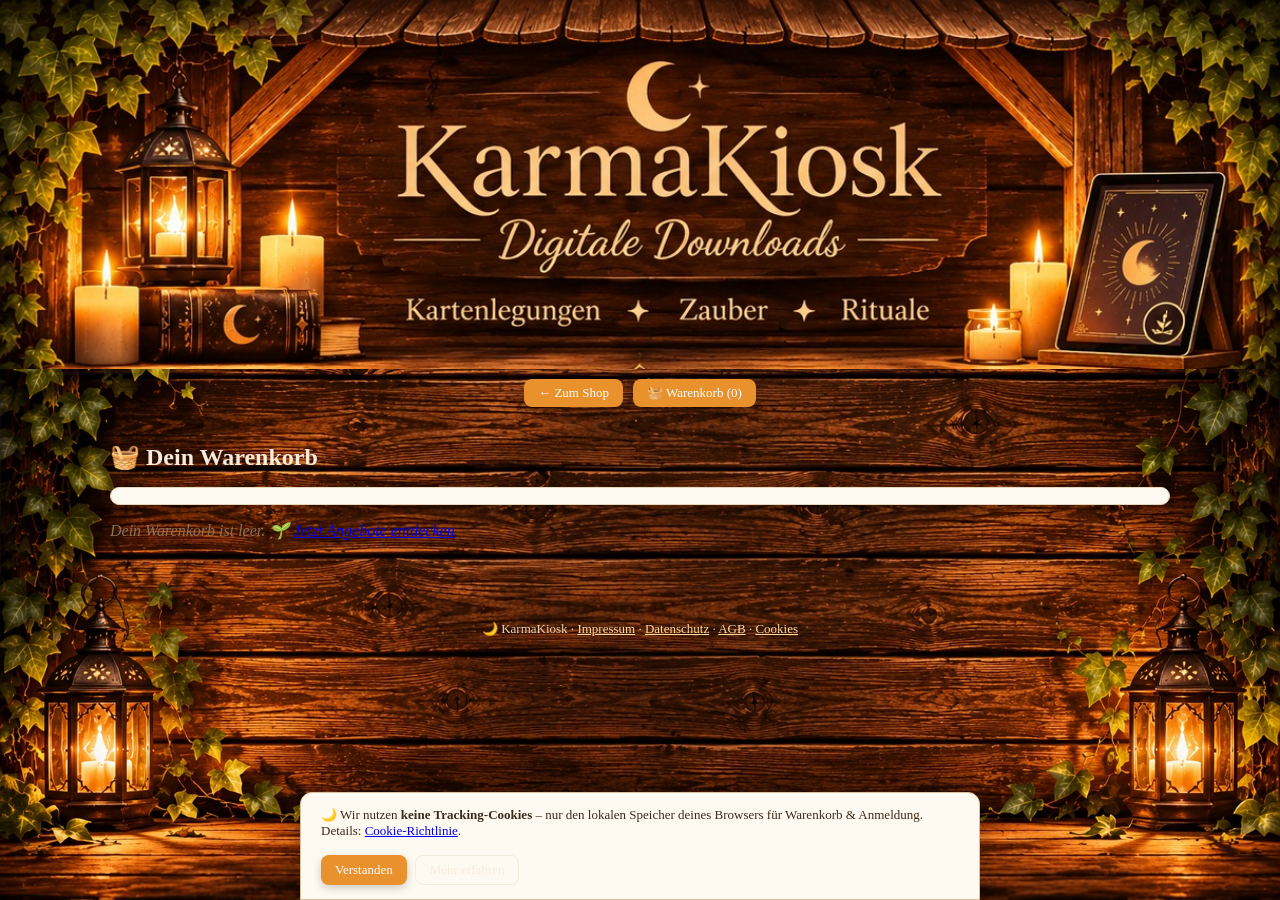
<file: warenkorb.html>
<!DOCTYPE html>
<html lang="de">
<head>
    <meta charset="UTF-8">
    <meta name="viewport" content="width=device-width, initial-scale=1.0">
    <title>Warenkorb – KarmaKiosk</title>
    <link rel="stylesheet" href="css/style.css">
</head>
<body>
<div class="wood-bg">
    <header class="karmakiosk-header">
        <a href="index.html" aria-label="KarmaKiosk Startseite">
            <img
                src="images/karmakiosk-header.jpg"
                alt="KarmaKiosk – Digitale Downloads"
            >
        </a>
    </header>
    <nav class="user-nav">
                <a class="btn btn-small" href="index.html">← Zum Shop</a>
                <a class="btn btn-small" href="warenkorb.html">🧺 Warenkorb (<span class="cart-count">0</span>)</a>
            </nav>

    <main>
        <section class="section">
            <h2>🧺 Dein Warenkorb</h2>

            <div class="admin-table-wrap card">
                <table class="admin-table" id="cart-table">
                    <thead>
                        <tr><th>Artikel</th><th>Kategorie</th><th>Preis</th><th>Anzahl</th><th>Summe</th><th></th></tr>
                    </thead>
                    <tbody id="cart-tbody"></tbody>
                </table>
            </div>

            <p class="empty" id="cart-empty" style="display:none">
                Dein Warenkorb ist leer. 🌱 <a href="index.html">Jetzt Angebote entdecken</a>
            </p>

            <div class="cart-summary card" id="cart-summary" style="display:none">
                <p class="cart-total">Gesamtsumme: <strong id="cart-total">0,00 €</strong></p>
                <div class="form-actions">
                    <button class="btn" id="checkout-btn">Zur Kasse →</button>
                </div>
                <p class="small-text" id="checkout-info">
                    ℹ️ Zahlungsanbieter (z. B. PayPal, Stripe, Mollie) sind in der reinen HTML-Version
                    nicht direkt angebunden – eine Schritt-für-Schritt-Anleitung findest du in
                    <a href="docs/ZAHLUNGSANBIETER.md" target="_blank">docs/ZAHLUNGSANBIETER.md</a>.
                </p>
            </div>
        </section>
    </main>

    <footer class="site-footer">
        <p>🌙 KarmaKiosk · <a href="impressum.html">Impressum</a> · <a href="datenschutz.html">Datenschutz</a> · <a href="agb.html">AGB</a> · <a href="cookies.html">Cookies</a></p>
    </footer>
</div>
<script src="js/shop.js"></script>
<script src="js/cart.js"></script>
<script src="js/cookies.js"></script>
</body>
</html>
</file>
<file: css/style.css>
:root {
    --wood-dark: #4a3220;
    --wood: #7a5230;
    --wood-light: #a87848;
    --cream: #f7ecdb;
    --card: #fffaf1;
    --accent: #e8912d;
    --accent-dark: #c9741a;
    --text: #3c2a18;
    --muted: #8a7256;
    --danger: #a83a2a;
    --radius: 14px;
}

* { box-sizing: border-box; }

body {
    margin: 0;
    padding: 0;

    font-family: Georgia, "Times New Roman", serif;
    color: var(--text);

    background-color: #1b0b04;

    background-image:
        url("../images/wood-background.jpg");

    background-attachment: fixed;
    background-position: center bottom;
    background-size: 100% auto;
    background-repeat: no-repeat;

    min-height: 100vh;
}

.wood-bg { max-width: 1100px; margin: 0 auto; padding: 0 20px 40px; }

.karmakiosk-header {
    width: 100vw;
    position: relative;
    left: 50%;
    margin-left: -50vw;
    padding: 0;
    overflow: hidden;
    background-color: #1b0b04;
    line-height: 0;
}

.karmakiosk-header img {
    display: block;
    width: 100%;
    height: auto;
    max-width: 100%;
    object-fit: cover;
}

.karmakiosk-navigation {
    width: 100vw;
    position: relative;
    left: 50%;
    margin-left: -50vw;
    display: grid;
    grid-template-columns: repeat(4, 1fr);
    gap: 15px;

    padding: 14px 25px;

    background:
        linear-gradient(
            180deg,
            #71370f,
            #351605,
            #572609
        );

    border-top: 3px solid #b9782e;
    border-bottom: 3px solid #b9782e;

    box-shadow: 0 5px 14px rgba(0,0,0,0.6);

    box-sizing: border-box;
}

.karmakiosk-navigation a {
    display: flex;
    align-items: center;
    justify-content: center;
    gap: 10px;

    min-height: 55px;
    padding: 10px;

    color: #ffe5ad;
    text-decoration: none;
    text-align: center;

    font-family: Georgia, serif;
    font-size: clamp(14px, 1.5vw, 20px);

    background: linear-gradient(
        #71370f,
        #351605,
        #572609
    );

    border: 1px solid #e3a34e;
    border-radius: 13px;

    box-shadow:
        inset 0 1px 5px rgba(255,207,123,0.3),
        0 3px 7px rgba(0,0,0,0.5);

    transition: 0.2s ease;
}

.karmakiosk-navigation a span {
    color: #ffd27d;
    font-size: 1.4em;
}

.karmakiosk-navigation a:hover {
    background: linear-gradient(
        #98501b,
        #542308,
        #78380c
    );

    transform: translateY(-2px);
}

.karmakiosk-navigation a.active {
    background: linear-gradient(
        #b9782e,
        #71370f,
        #98501b
    );
    border-color: #ffd27d;
}

@media (max-width: 640px) {

    .karmakiosk-navigation {
        grid-template-columns: repeat(2, 1fr);
        gap: 8px;
        padding: 10px;
    }

    .karmakiosk-navigation a {
        min-height: 48px;
        font-size: 14px;
        padding: 8px 4px;
    }

}

.karmakiosk-header img {
    display: block;
    width: 100%;
    height: auto;
    max-width: 100%;
    margin: 0 auto;
}

.karmakiosk-header a { display: block; }

.user-nav {
    display: flex;
    align-items: center;
    justify-content: center;
    flex-wrap: wrap;
    gap: 10px;
    padding: 10px 0 2px;
}
.user-badge { color: var(--cream); font-size: 14px; }

main { display: block; }

.card {
    background: var(--card);
    border-radius: var(--radius);
    box-shadow: 0 6px 18px rgba(0,0,0,.25);
    border: 1px solid #e5d5bb;
}

.hero { margin-top: 24px; padding: 22px 28px; text-align: center; }

.rating { color: var(--accent-dark); font-size: 15px; margin-bottom: 14px; }
.stars { color: #f0a929; letter-spacing: 2px; }

.tabs { display: flex; flex-wrap: wrap; justify-content: center; gap: 10px; }
.tab {
    padding: 8px 18px;
    border-radius: 999px;
    background: var(--cream);
    border: 1px solid #d9c29a;
    color: var(--wood);
    text-decoration: none;
    font-size: 14px;
}
.tab:hover { background: #f1e0c6; }
.tab.active { background: var(--accent); border-color: var(--accent-dark); color: #fff; font-weight: bold; }

.section { margin-top: 34px; }
.section h2 { color: var(--cream); text-shadow: 0 2px 4px rgba(0,0,0,.4); margin: 0 0 16px; }

.offer-grid {
    display: grid;
    grid-template-columns: repeat(auto-fill, minmax(230px, 1fr));
    gap: 20px;
    justify-content: center;
    justify-items: center;
}

.offer-grid .offer-card { width: 100%; }

.offer-card {
    background: var(--card);
    border-radius: var(--radius);
    overflow: hidden;
    box-shadow: 0 6px 18px rgba(0,0,0,.3);
    border: 1px solid #e5d5bb;
    display: flex;
    flex-direction: column;
    transition: transform .15s ease, box-shadow .15s ease;
}
.offer-card:hover { transform: translateY(-4px); box-shadow: 0 12px 26px rgba(0,0,0,.35); }

.offer-image {
    height: 120px;
    display: flex;
    align-items: center;
    justify-content: center;
    font-size: 52px;
}
.offer-image--Kartenlegungen { background: linear-gradient(140deg, #e8c99b, #d4a56a); }
.offer-image--Zauber { background: linear-gradient(140deg, #b78fd4, #8f5bb5); }
.offer-image--Rituale { background: linear-gradient(140deg, #96b57a, #5f7f45); }

.offer-body { padding: 14px 16px 16px; display: flex; flex-direction: column; flex: 1; }
.offer-category { font-size: 11px; text-transform: uppercase; letter-spacing: 1px; color: var(--muted); }
.offer-body h3 { margin: 4px 0 6px; font-size: 18px; }
.offer-body p { margin: 0 0 12px; font-size: 13px; color: var(--muted); flex: 1; }

.offer-footer { display: flex; align-items: center; justify-content: space-between; }
.price { font-weight: bold; color: var(--accent-dark); font-size: 18px; }

.btn {
    display: inline-block;
    background: var(--accent);
    color: #fff;
    border: none;
    border-radius: 8px;
    padding: 10px 20px;
    font-family: inherit;
    font-size: 15px;
    cursor: pointer;
    text-decoration: none;
    box-shadow: 0 3px 8px rgba(0,0,0,.2);
}
.btn:hover { background: var(--accent-dark); }
.btn-small { padding: 6px 14px; font-size: 13px; }
.btn-outline { background: transparent; border: 1px solid var(--cream); color: var(--cream); box-shadow: none; }
.btn-outline:hover { background: rgba(255,255,255,.15); }
.btn-danger { background: var(--danger); }
.btn-danger:hover { background: #8a2f22; }
.btn[disabled] { opacity: .5; cursor: not-allowed; }

.flash {
    max-width: 1100px;
    margin: 16px auto 0;
    padding: 12px 18px;
    border-radius: 10px;
    background: var(--card);
    box-shadow: 0 4px 12px rgba(0,0,0,.25);
}
.flash-success { border-left: 6px solid #4f8a3d; }
.flash-error { border-left: 6px solid var(--danger); }

.auth-card { max-width: 420px; margin: 40px auto; padding: 30px 34px; }
.auth-card h2 { margin-top: 0; }

form label { display: block; margin: 14px 0 6px; font-size: 14px; color: var(--wood); }
form input[type="text"], form input[type="password"], form input[type="email"],
form input[type="number"], form select, form textarea {
    width: 100%;
    padding: 10px 12px;
    border: 1px solid #d9c29a;
    border-radius: 8px;
    background: #fffdf8;
    font-family: inherit;
    font-size: 15px;
}
.auth-card form .btn[type="submit"] { margin-top: 18px; width: 100%; }
.auth-hint { text-align: center; font-size: 14px; color: var(--muted); margin-bottom: 0; }
.auth-hint a { color: var(--accent-dark); }

.stat-grid { display: grid; grid-template-columns: repeat(auto-fit, minmax(160px, 1fr)); gap: 16px; margin: 20px 0; }
.stat { padding: 22px; text-align: center; }
.stat-value { display: block; font-size: 34px; color: var(--accent-dark); font-weight: bold; }
.stat-label { color: var(--muted); font-size: 14px; }

.admin-table-wrap { padding: 8px 12px; overflow-x: auto; }
.admin-table { width: 100%; border-collapse: collapse; }
.admin-table th, .admin-table td { text-align: left; padding: 10px 12px; border-bottom: 1px solid #eadbc2; font-size: 14px; }
.admin-table th { color: var(--muted); text-transform: uppercase; font-size: 11px; letter-spacing: 1px; }
.admin-table td.actions { display: flex; gap: 8px; flex-wrap: wrap; }
.inline { display: inline; }

.badge { display: inline-block; padding: 3px 10px; border-radius: 999px; font-size: 11px; color: #fff; }
.badge-green { background: #4f8a3d; }
.badge-gray { background: #9b8a74; }
.badge-orange { background: var(--accent); }

.form-card { max-width: 640px; padding: 26px 30px; }
.form-row { display: grid; grid-template-columns: 1fr 1fr 1fr; gap: 14px; }
.form-checks { margin-top: 14px; display: flex; gap: 22px; }
.check { display: flex; align-items: center; gap: 8px; font-size: 14px; color: var(--wood); }
.check input { width: auto; }
.form-actions { margin-top: 22px; display: flex; gap: 10px; flex-wrap: wrap; align-items: center; }
#offer-form-actions { border-top: 1px solid #eadbc2; padding-top: 16px; }

.empty { color: var(--muted); font-style: italic; }

.site-footer {
    margin-top: 48px;
    text-align: center;
    color: #e8d2b0;
    font-size: 13px;
    padding: 20px 0;
}

@media (max-width: 640px) {
    .form-row { grid-template-columns: 1fr; }
    .offer-grid { grid-template-columns: 1fr 1fr; }
}

.offer-image img { width: 100%; height: 100%; object-fit: cover; }

.image-preview { margin-top: 12px; display: flex; align-items: center; gap: 12px; }
.image-preview img { width: 96px; height: 64px; object-fit: cover; border-radius: 8px; border: 1px solid #d9c29a; }

.legal-card { max-width: 800px; margin: 0 auto; padding: 32px 40px; }
.legal-card h2 { margin-top: 0; color: var(--wood-dark); }
.legal-card h3 { color: var(--wood); margin-bottom: 6px; }
.legal-card p { font-size: 15px; line-height: 1.6; }
.small-text { color: var(--muted); }
.legal-note { background: var(--cream); border: 1px solid #d9c29a; border-radius: 8px; padding: 10px 14px; font-size: 14px; }

.site-footer a { color: #ffd9a0; }

.cart-summary { margin-top: 20px; padding: 22px 26px; }
.cart-total { font-size: 20px; margin: 0 0 14px; }
.qty-controls { white-space: nowrap; }

.price-block { display: flex; flex-direction: column; line-height: 1.25; }
.discount-line { font-size: 12px; color: #b03020; }
.discount-line s { color: #b03020; }
.badge-red { background: #b03020; }
.karmakiosk-header .logo-link { display: block; }
.karmakiosk-header .logo-link:hover { opacity: .92; }

.cookie-banner {
    position: fixed;
    bottom: 0;
    left: 50%;
    transform: translateX(-50%);
    width: min(680px, calc(100% - 32px));
    background: var(--card);
    border: 1px solid #d9c29a;
    border-radius: 12px 12px 0 0;
    box-shadow: 0 -6px 24px rgba(0,0,0,.35);
    padding: 14px 20px;
    z-index: 1000;
    display: flex;
    align-items: center;
    justify-content: space-between;
    gap: 16px;
    flex-wrap: wrap;
}
.cookie-banner p { margin: 0; font-size: 13px; }
.cookie-actions { display: flex; gap: 8px; }
</file>
